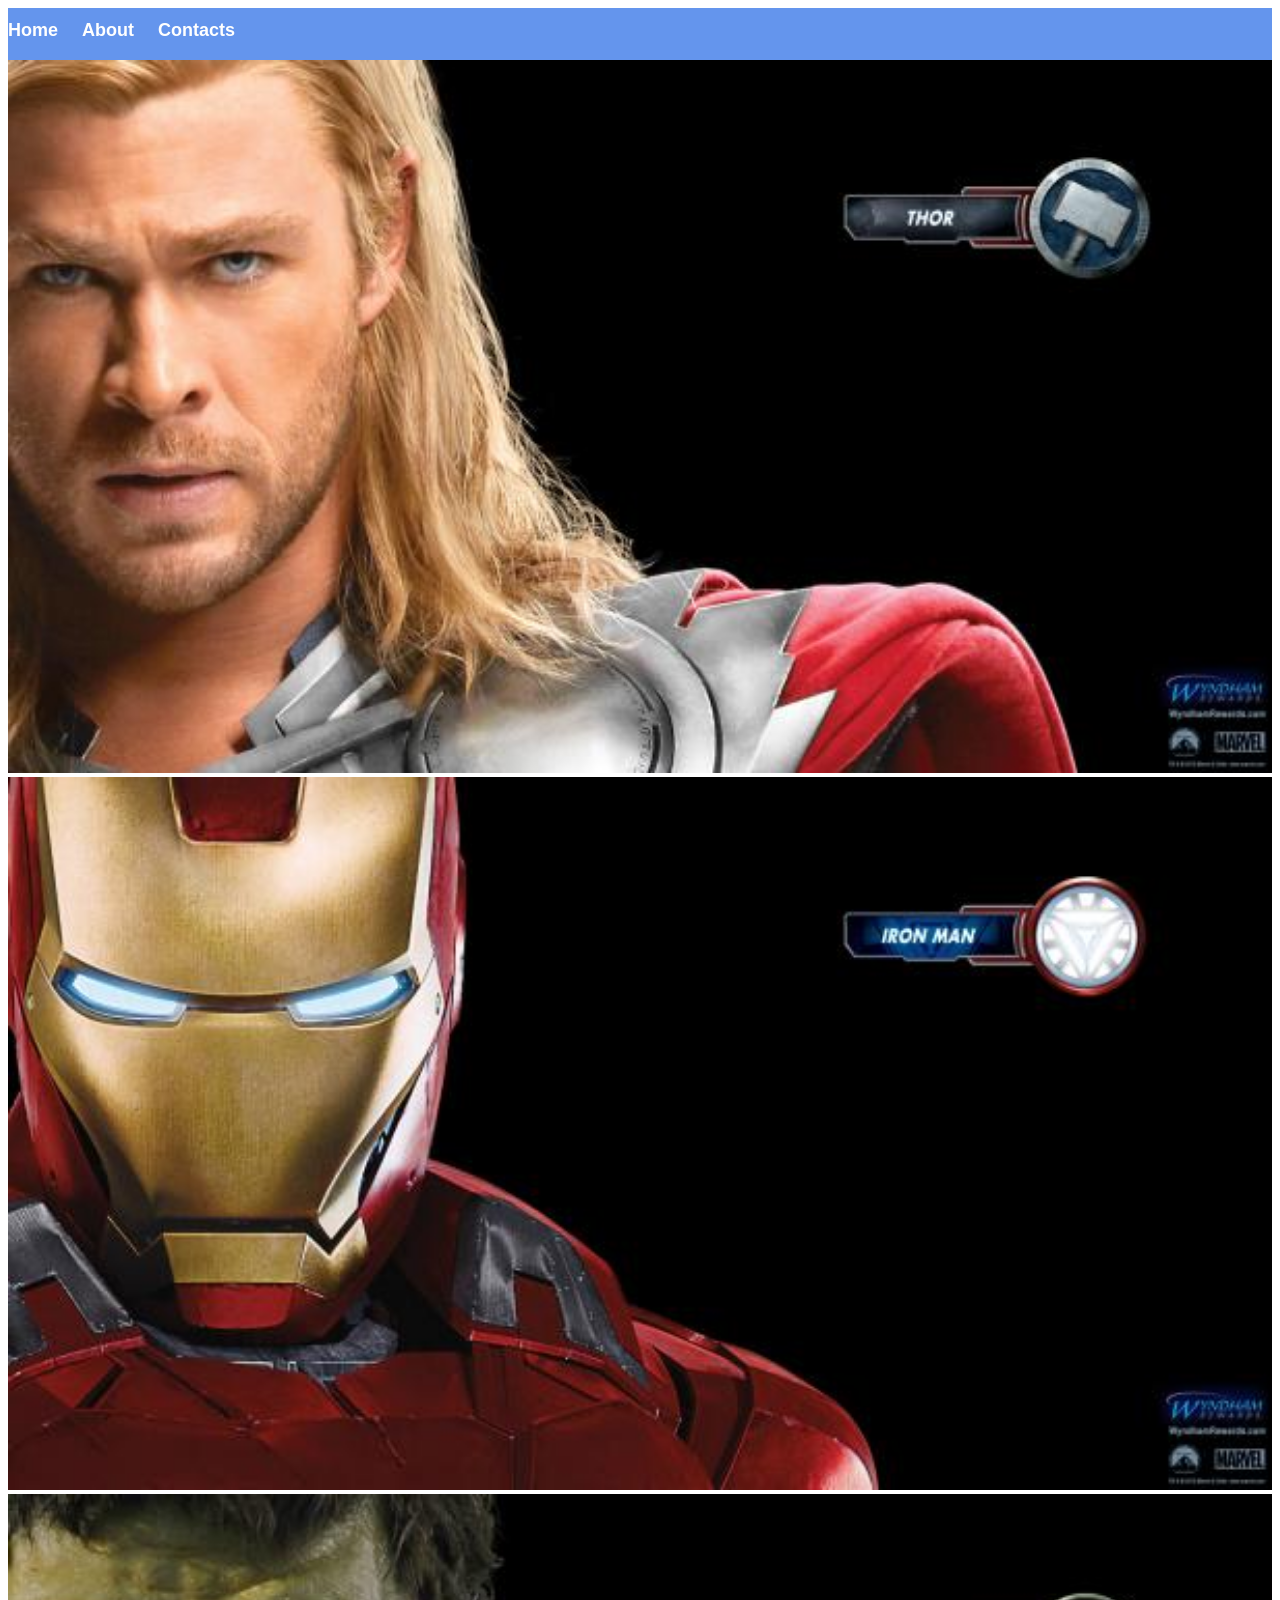
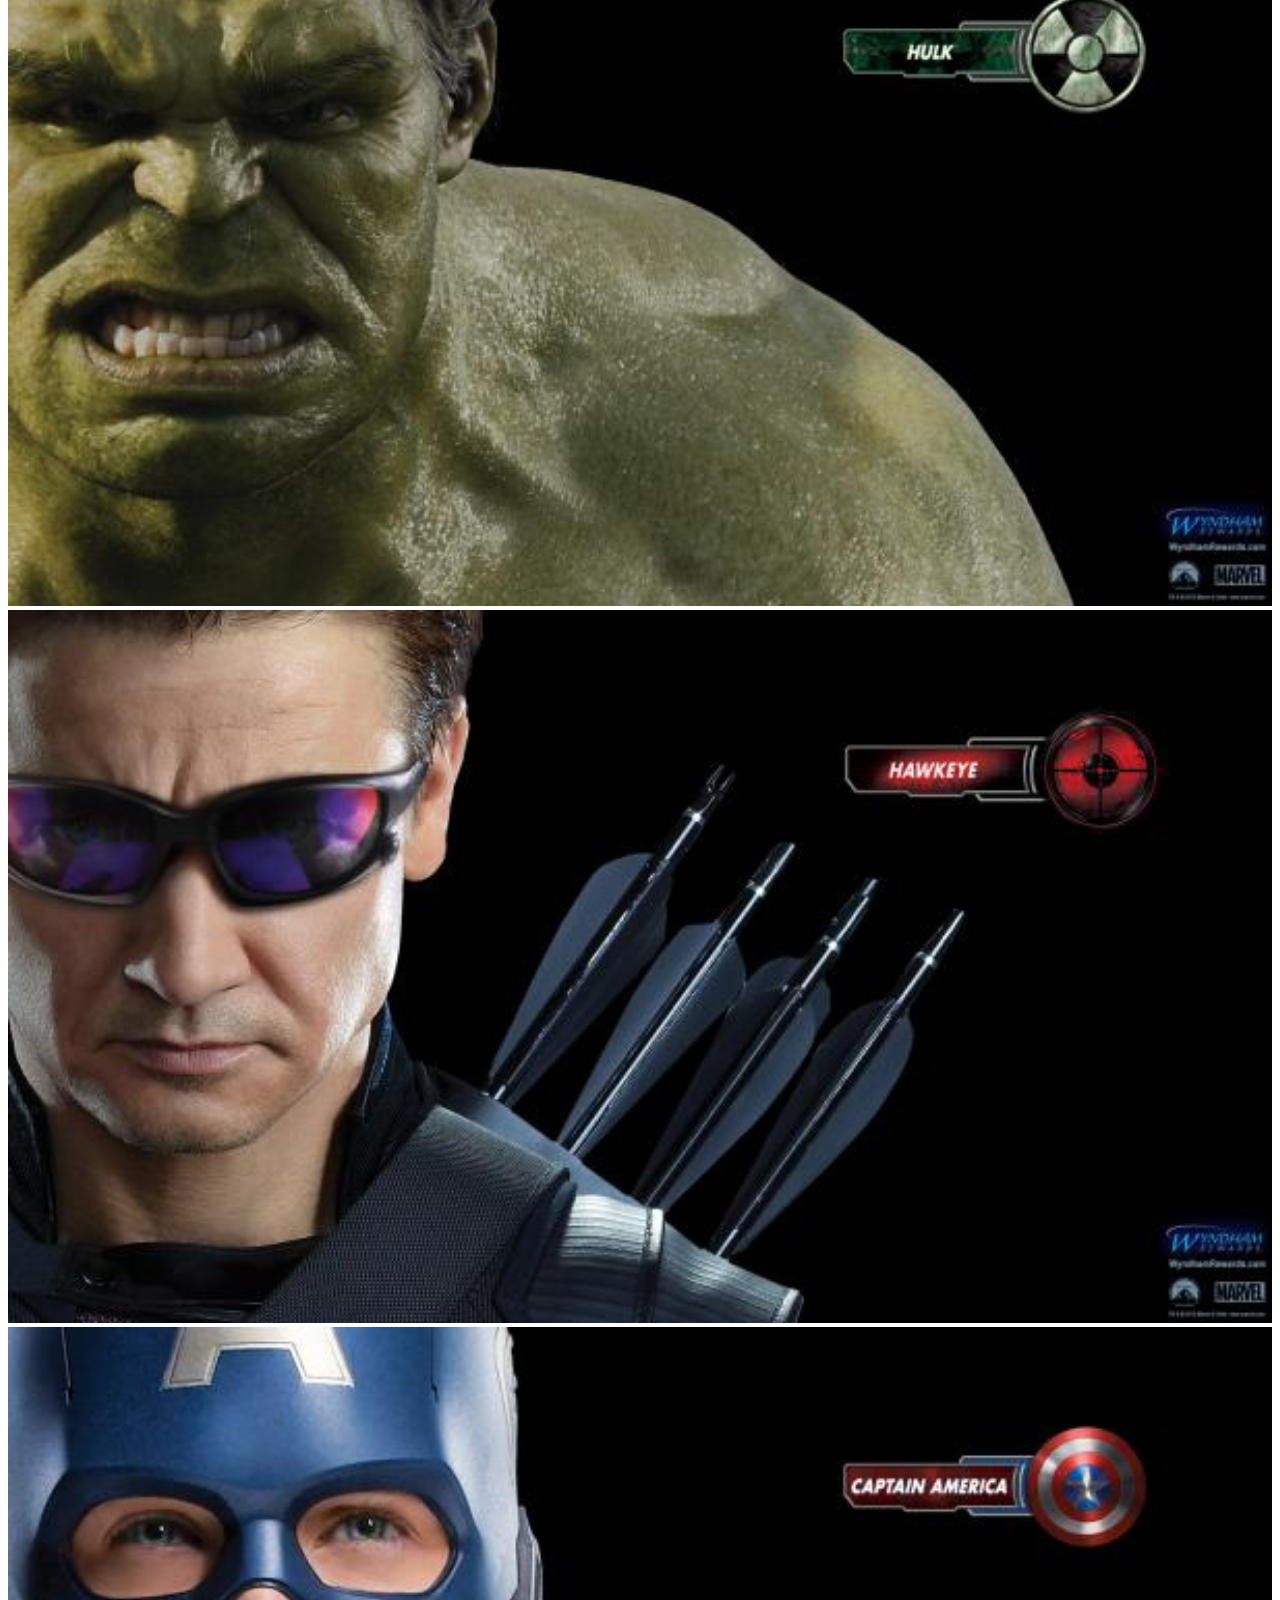
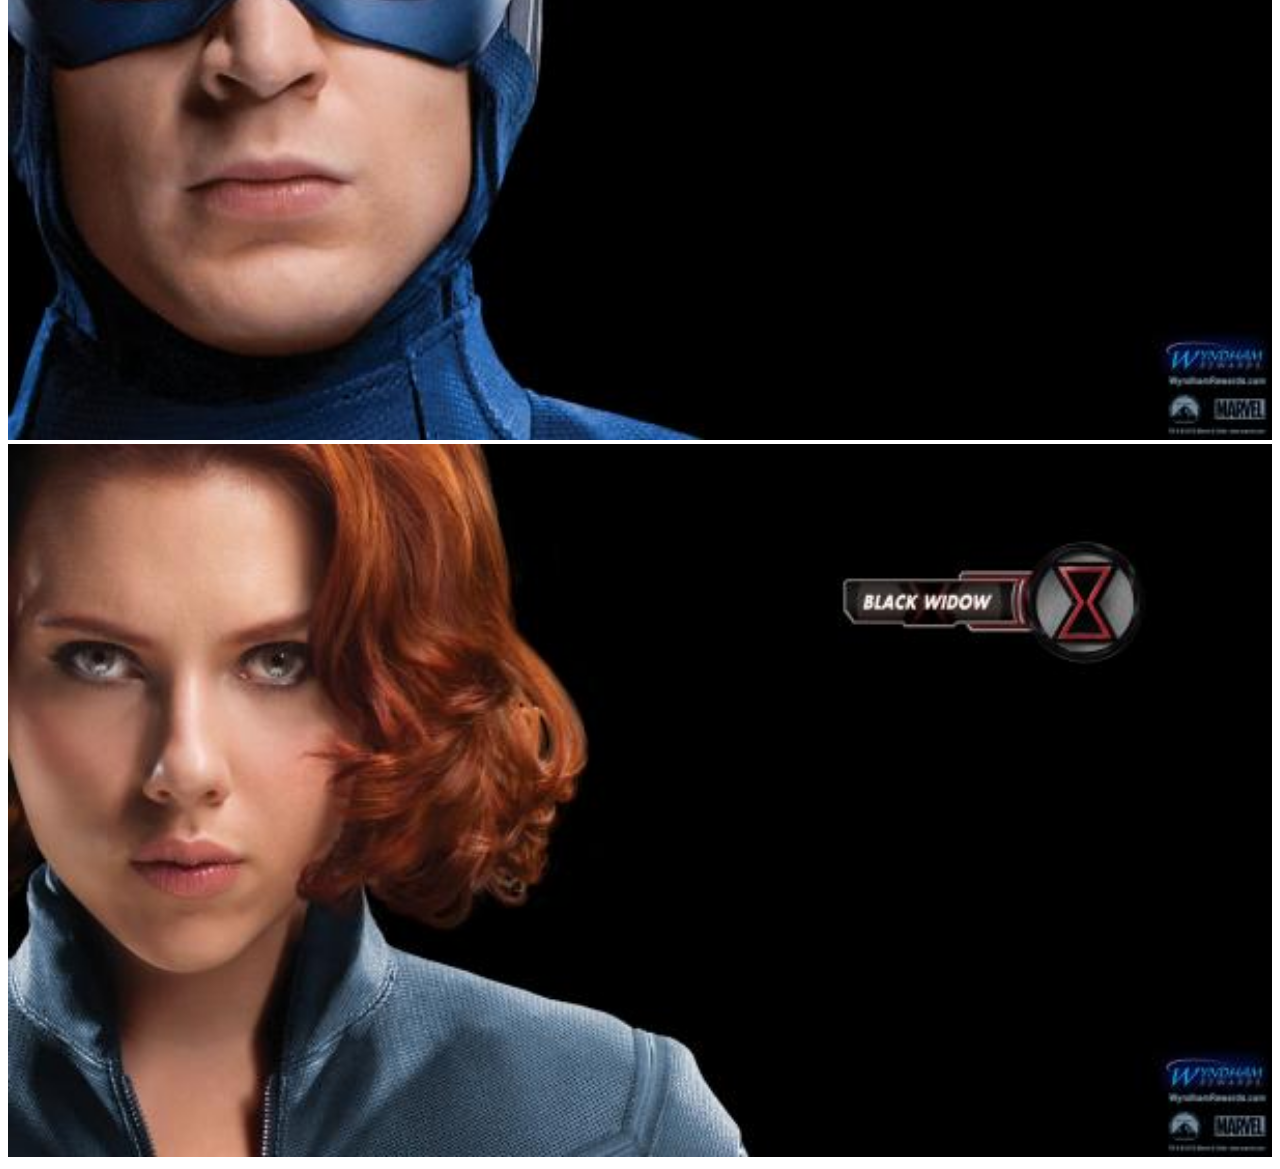
<file: index.html>
<!DOCTYPE html>
<html>
    <head>
        <link rel="stylesheet" href="stylesheet.css">
    </head>

    <body>
        <div id="menu">
            <a href="index.html">Home</a>
            <a href="about.html">About</a>
            <a href="contacts.html">Contacts</a>
        </div>
        <div class="gallery">
            <a href="avenger-1.html"><img src="images/avengers_01.jpg"/></a>
            <a href="avenger-2.html"><img src="images/avengers_02.jpg"/></a>
            <a href="avenger-3.html"><img src="images/avengers_03.jpg"/></a>
            <a href="avenger-4.html"><img src="images/avengers_04.jpg"/></a>
            <a href="avenger-5.html"><img src="images/avengers_05.jpg"/></a>
            <a href="avenger-6.html"><img src="images/avengers_06.jpg"/></a>
        </div>


    </body>



</html>
</file>
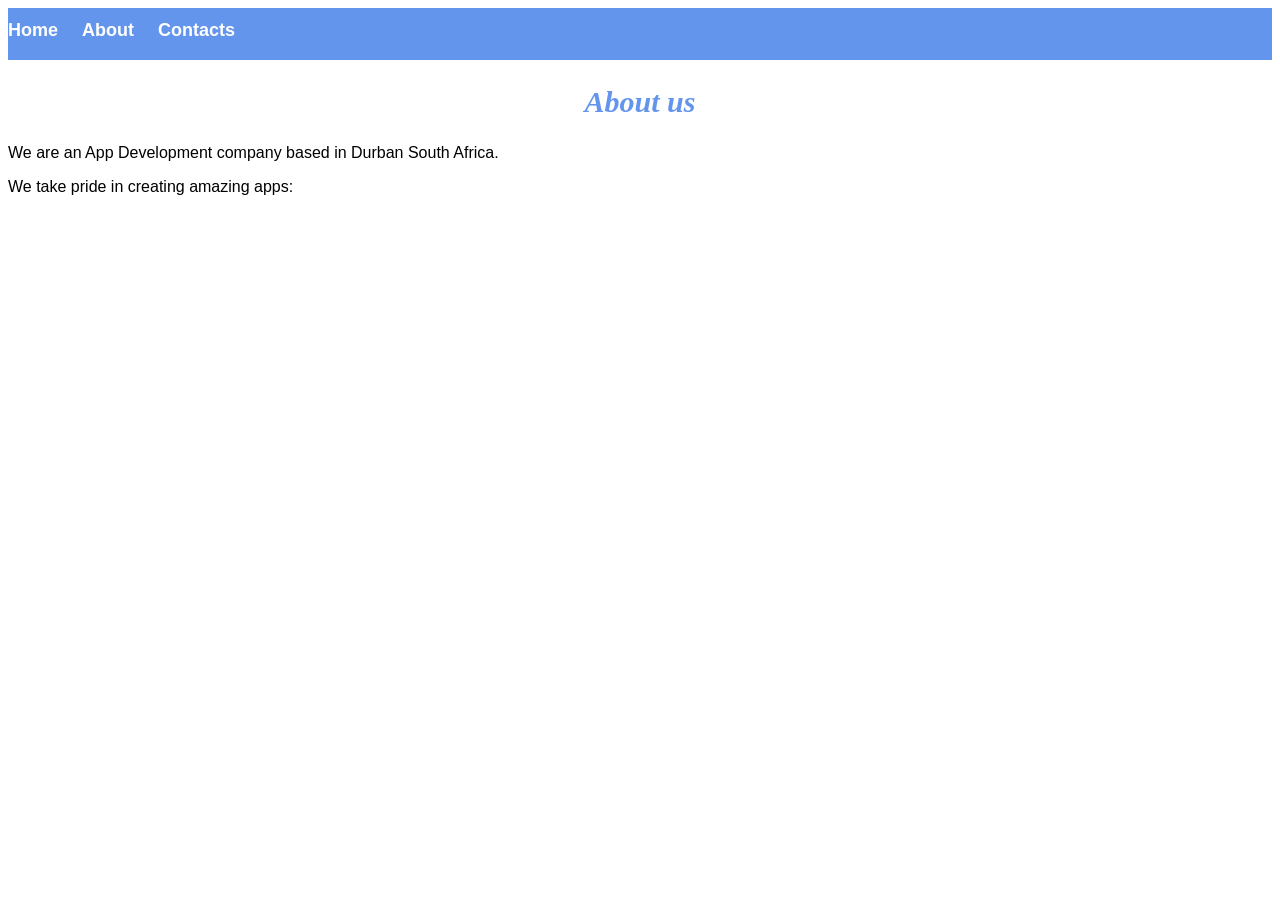
<file: about.html>
<!DOCTYPE html>
<html>
    <head>
<link rel="stylesheet" href="stylesheet.css">
    </head>

    <body>
         <div id="menu">
            <a href="index.html">Home</a>
            <a href="about.html">About</a>
            <a href="contacts.html">Contacts</a>
        </div>
        
        <h2>About us</h2>
        
        <p>We are an App Development company based in Durban South Africa.</p>
        <p>We take pride in creating amazing apps:</p>    


    </body>



</html>
</file>
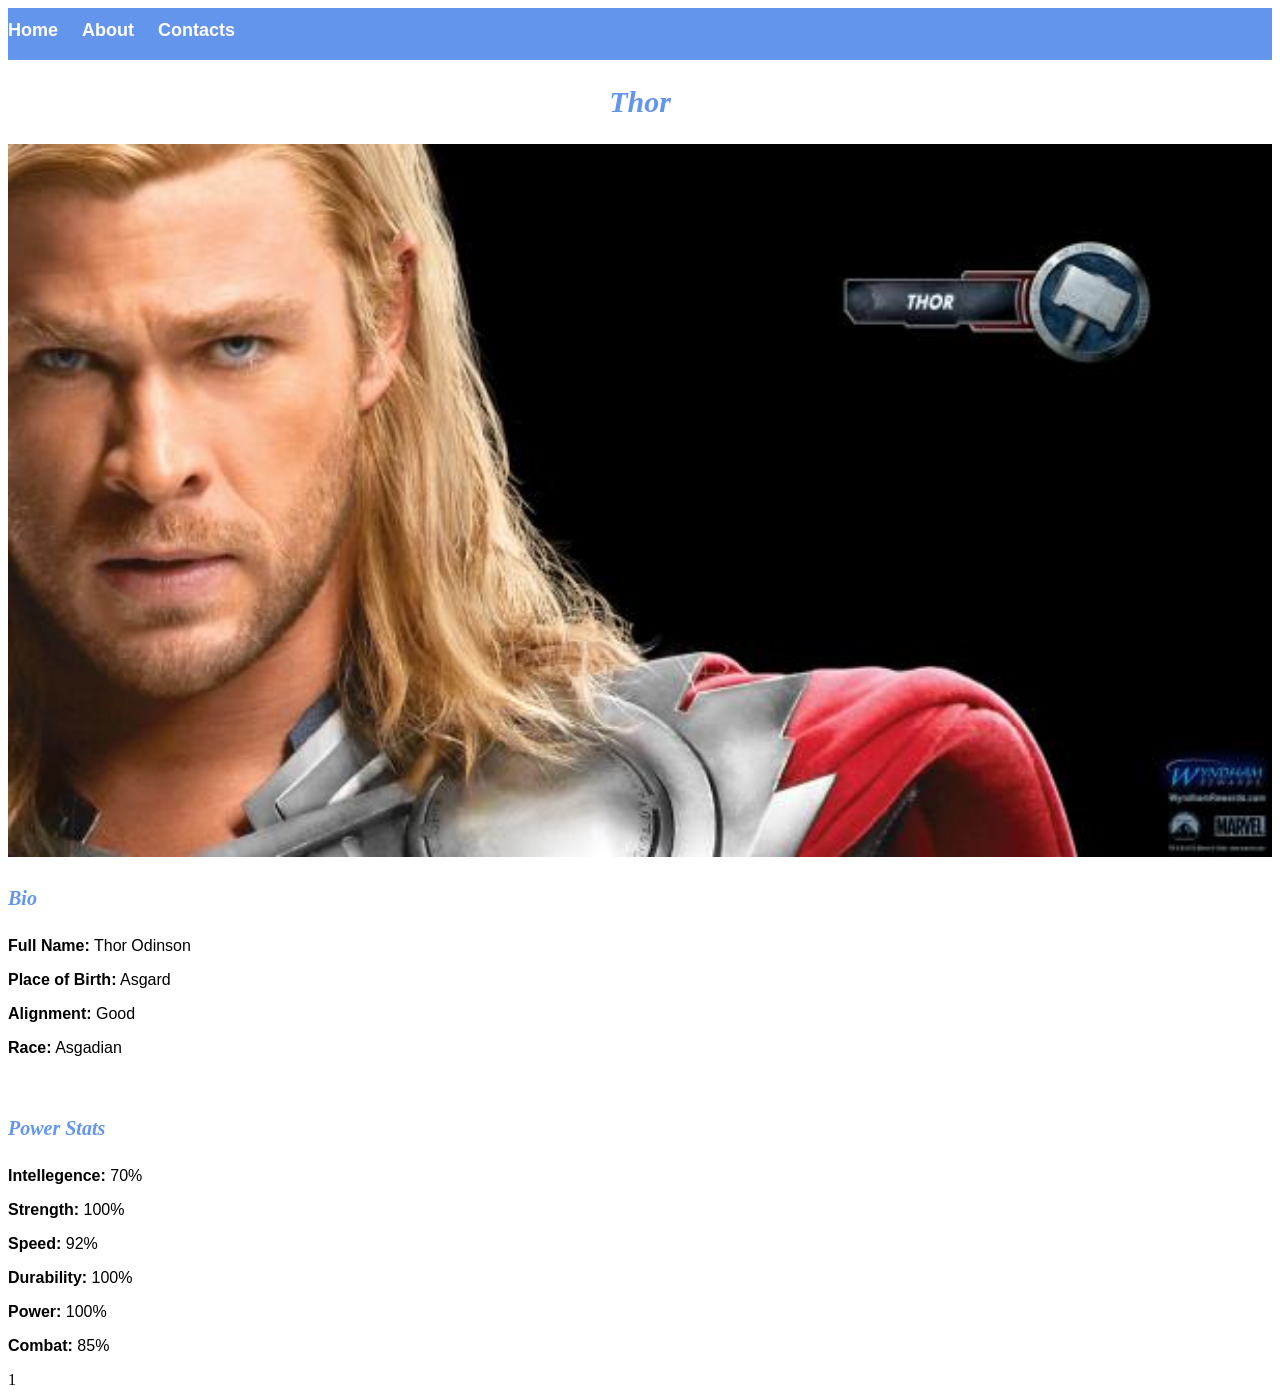
<file: avenger-1.html>
<!DOCTYPE html>
<html>
    <head>
        <link rel="stylesheet" href="stylesheet.css">
    </head>

    <body>
         <div id="menu">
            <a href="index.html">Home</a>
            <a href="about.html">About</a>
            <a href="contacts.html">Contacts</a>
        </div>
        <h2>Thor</h2>
        <div class="gallery">
            <img src="images/avengers_01.jpg"/>
        </div>
        <h4>Bio</h4>
        <p><b>Full Name:</b> Thor Odinson</p>
        <p><b>Place of Birth:</b> Asgard</p>
        <p><b>Alignment:</b> Good</p>
        <p><b>Race:</b> Asgadian</p>
        <br/>
        <h4>Power Stats</h4>
        <p><b>Intellegence:</b> 70%</p>
        <p><b>Strength:</b> 100%</p>
        <p><b>Speed:</b> 92%</p>
        <p><b>Durability:</b> 100%</p>
        <p><b>Power:</b> 100%</p>
        <p><b>Combat:</b> 85%</p>
    </body>1

</html>
</file>
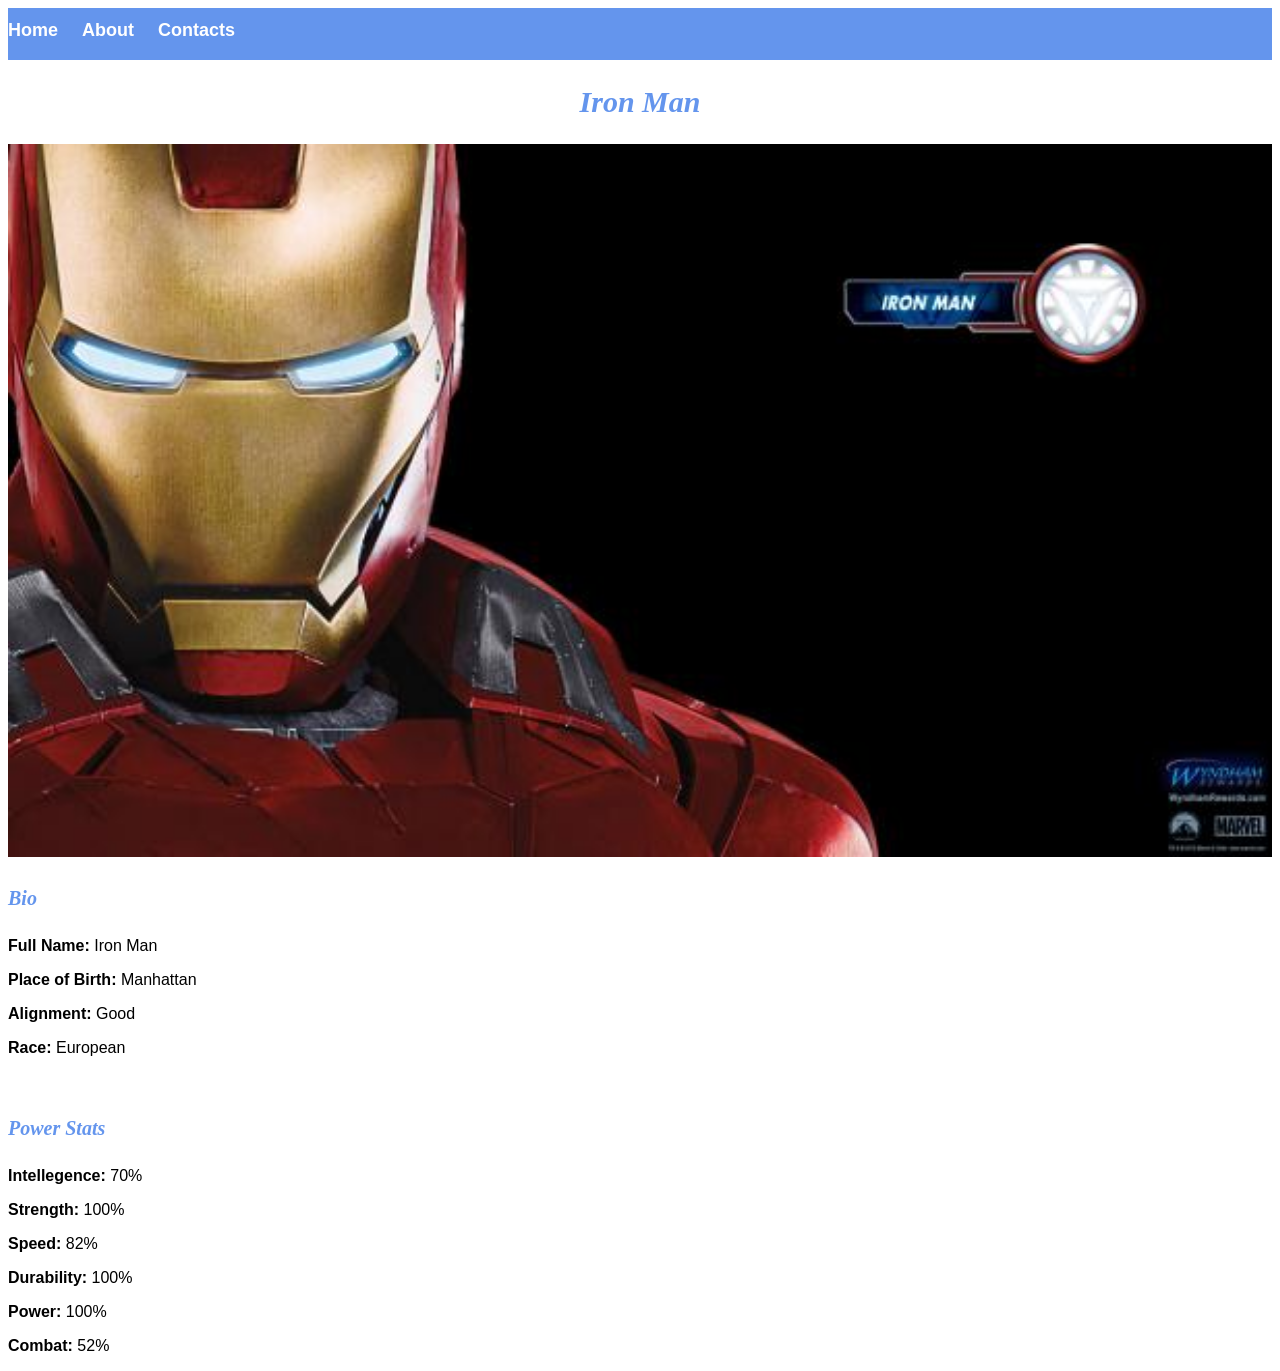
<file: avenger-2.html>
<!DOCTYPE html>
<html>
    <head>
       <link rel="stylesheet" href="stylesheet.css">
    </head>

    <body>
         <div id="menu">
            <a href="index.html">Home</a>
            <a href="about.html">About</a>
            <a href="contacts.html">Contacts</a>
        </div>
        
        <h2>Iron Man</h2>
        <div class="gallery">
            <img src="images/avengers_02.jpg"/>
        </div>
        <h4>Bio</h4>
        <p><b>Full Name:</b> Iron Man</p>
        <p><b>Place of Birth:</b> Manhattan</p>
        <p><b>Alignment:</b> Good</p>
        <p><b>Race:</b> European</p>
        <br/>
        <h4>Power Stats</h4>
        <p><b>Intellegence:</b> 70%</p>
        <p><b>Strength:</b> 100%</p>
        <p><b>Speed:</b> 82%</p>
        <p><b>Durability:</b> 100%</p>
        <p><b>Power:</b> 100%</p>
        <p><b>Combat:</b> 52%</p>

    </body>



</html>
</file>
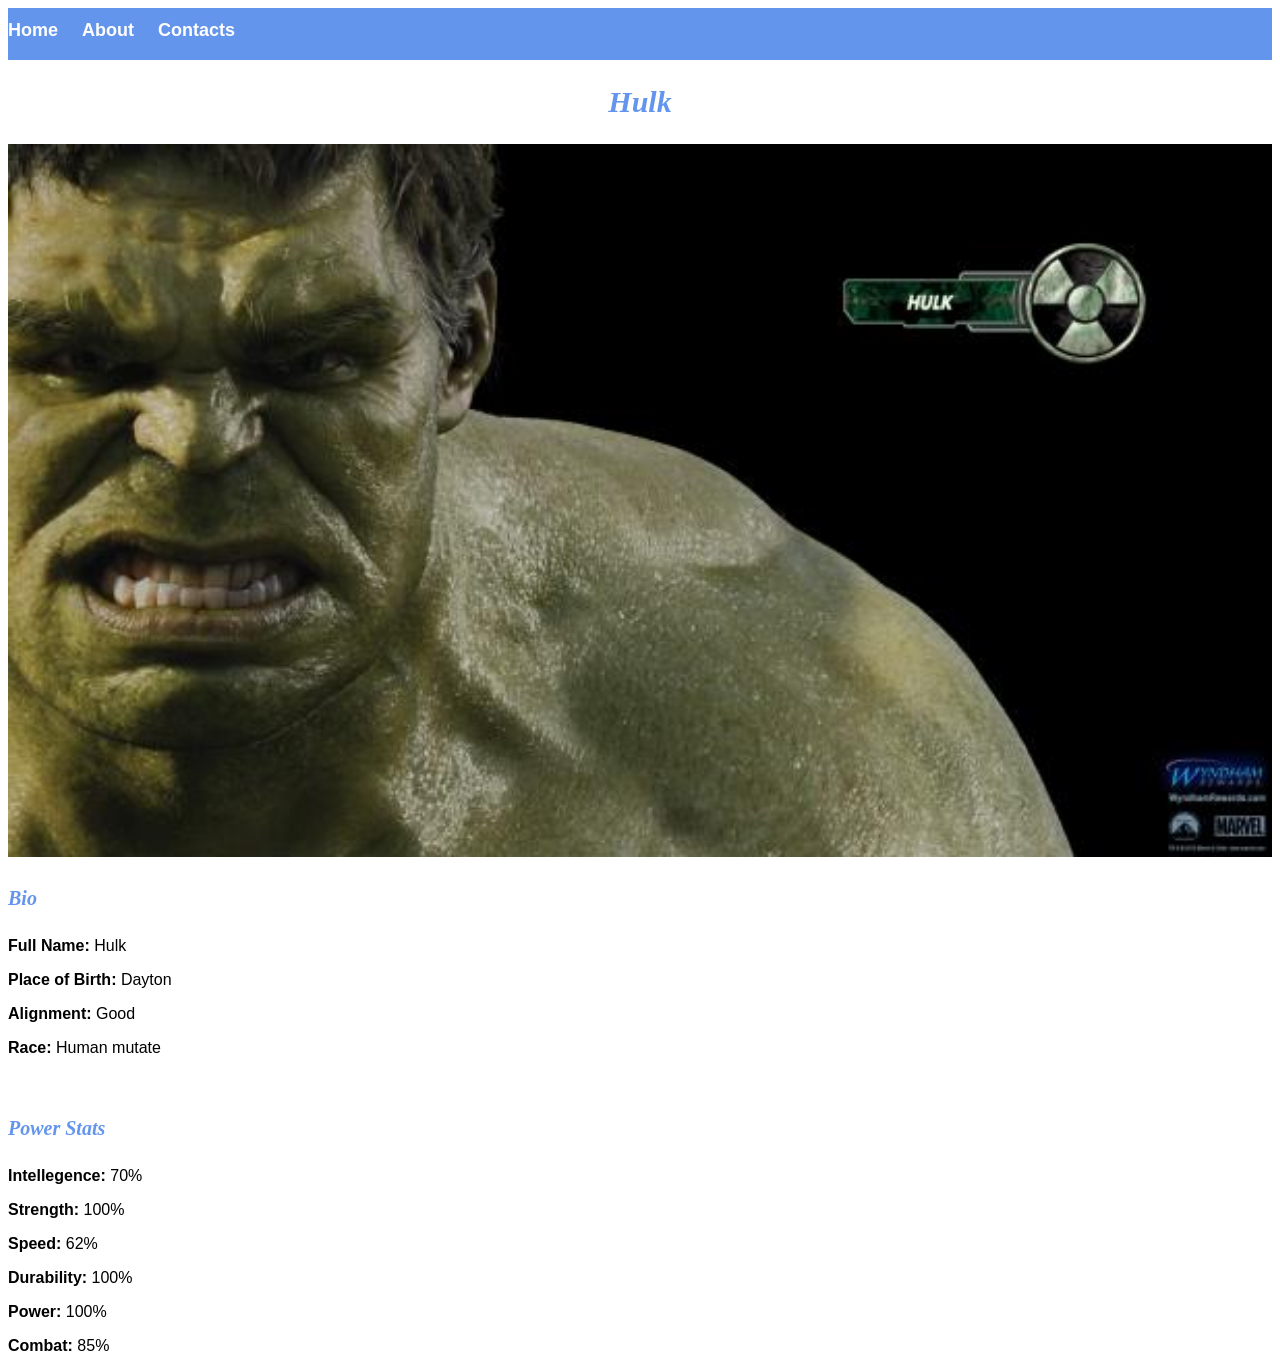
<file: avenger-3.html>
<!DOCTYPE html>
<html>
    <head>
        <link rel="stylesheet" href="stylesheet.css">


    </head>

    <body>
         <div id="menu">
            <a href="index.html">Home</a>
            <a href="about.html">About</a>
            <a href="contacts.html">Contacts</a>
        </div>
        
        <h2>Hulk</h2>
        <div class="gallery">
            <img src="images/avengers_03.jpg"/>
        </div>
        <h4>Bio</h4>
        <p><b>Full Name:</b> Hulk</p>
        <p><b>Place of Birth:</b> Dayton</p>
        <p><b>Alignment:</b> Good</p>
        <p><b>Race:</b> Human mutate</p>
        <br/>
        <h4>Power Stats</h4>
        <p><b>Intellegence:</b> 70%</p>
        <p><b>Strength:</b> 100%</p>
        <p><b>Speed:</b> 62%</p>
        <p><b>Durability:</b> 100%</p>
        <p><b>Power:</b> 100%</p>
        <p><b>Combat:</b> 85%</p>


    </body>



</html>
</file>
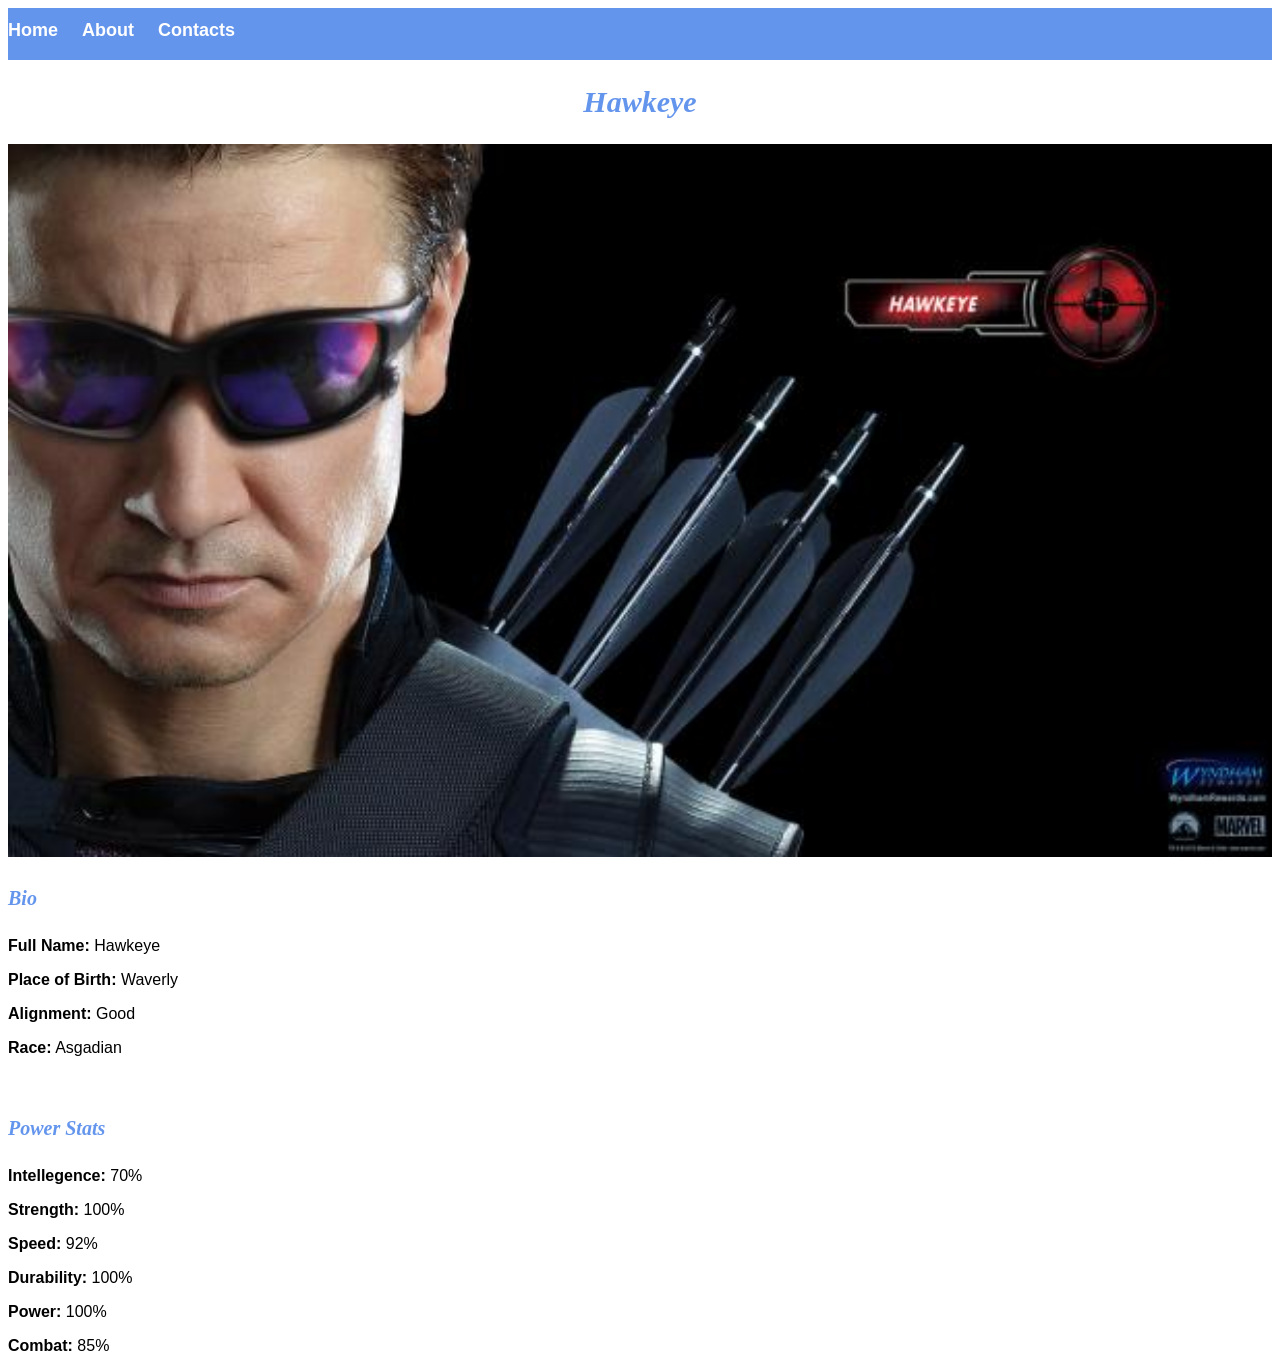
<file: avenger-4.html>
<!DOCTYPE html>
<html>
    <head>
  <link rel="stylesheet" href="stylesheet.css">
    </head>

    <body>
         <div id="menu">
            <a href="index.html">Home</a>
            <a href="about.html">About</a>
            <a href="contacts.html">Contacts</a>
        </div>
        
        <h2>Hawkeye</h2>
        <div class="gallery">
            <img src="images/avengers_04.jpg"/>
        </div>
        <h4>Bio</h4>
        <p><b>Full Name:</b> Hawkeye</p>
        <p><b>Place of Birth:</b> Waverly</p>
        <p><b>Alignment:</b> Good</p>
        <p><b>Race:</b> Asgadian</p>
        <br/>
        <h4>Power Stats</h4>
        <p><b>Intellegence:</b> 70%</p>
        <p><b>Strength:</b> 100%</p>
        <p><b>Speed:</b> 92%</p>
        <p><b>Durability:</b> 100%</p>
        <p><b>Power:</b> 100%</p>
        <p><b>Combat:</b> 85%</p>


    </body>



</html>
</file>
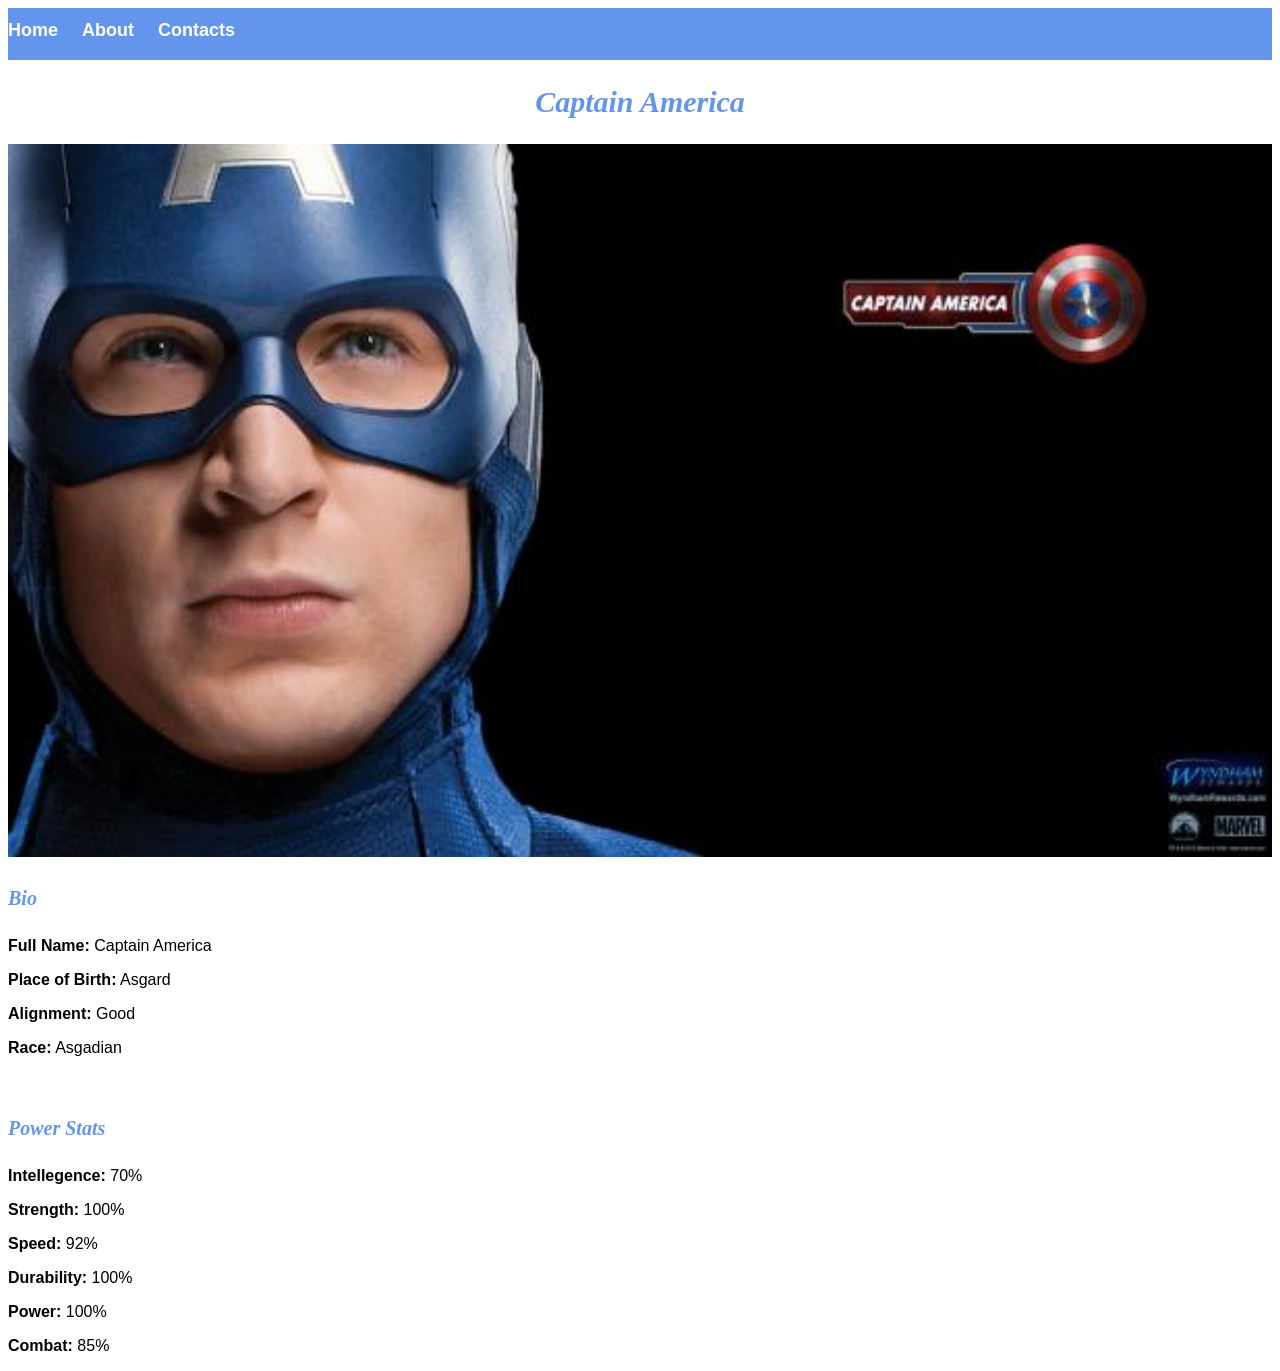
<file: avenger-5.html>
<!DOCTYPE html>
<html>
    <head>
<link rel="stylesheet" href="stylesheet.css">
    </head>

    <body>
         <div id="menu">
            <a href="index.html">Home</a>
            <a href="about.html">About</a>
            <a href="contacts.html">Contacts</a>
        </div>
        
        <h2>Captain America</h2>
        <div class="gallery">
            <img src="images/avengers_05.jpg"/>
        </div>
        <h4>Bio</h4>
        <p><b>Full Name:</b> Captain America</p>
        <p><b>Place of Birth:</b> Asgard</p>
        <p><b>Alignment:</b> Good</p>
        <p><b>Race:</b> Asgadian</p>
        <br/>
        <h4>Power Stats</h4>
        <p><b>Intellegence:</b> 70%</p>
        <p><b>Strength:</b> 100%</p>
        <p><b>Speed:</b> 92%</p>
        <p><b>Durability:</b> 100%</p>
        <p><b>Power:</b> 100%</p>
        <p><b>Combat:</b> 85%</p>


    </body>



</html>
</file>
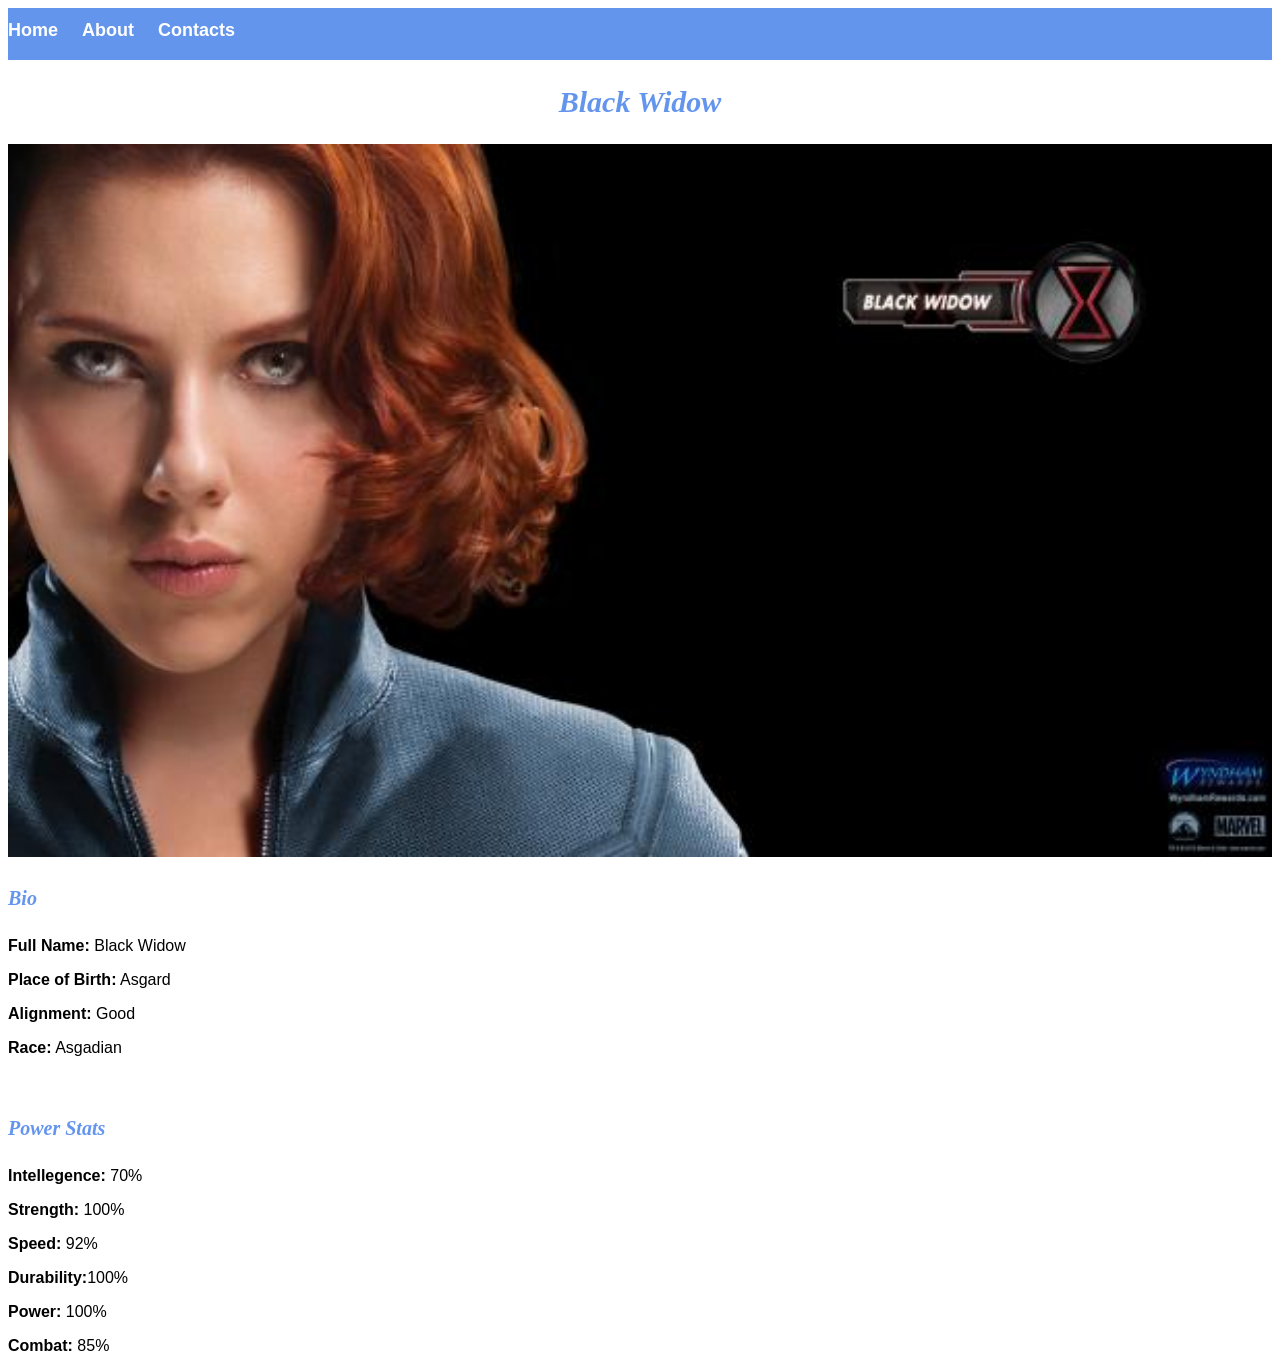
<file: avenger-6.html>
<!DOCTYPE html>
<html>
    <head>
<link rel="stylesheet" href="stylesheet.css">
    </head>

    <body>
         <div id="menu">
            <a href="index.html">Home</a>
            <a href="about.html">About</a>
            <a href="contacts.html">Contacts</a>
        </div>
        
        <h2>Black Widow</h2>
        <div class="gallery">
            <img src="images/avengers_06.jpg"/>
        </div>
        <h4>Bio</h4>
        <p><b>Full Name:</b> Black Widow</p>
        <p><b>Place of Birth:</b> Asgard</p>
        <p><b>Alignment:</b> Good</p>
        <p><b>Race:</b> Asgadian</p>
        <br/>
        <h4>Power Stats</h4>
        <p><b>Intellegence:</b> 70%</p>
        <p><b>Strength:</b> 100%</p>
        <p><b>Speed:</b> 92%</p>
        <p><b>Durability:</b>100%</p>
        <p><b>Power:</b> 100%</p>
        <p><b>Combat:</b> 85%</p>


    </body>



</html>
</file>
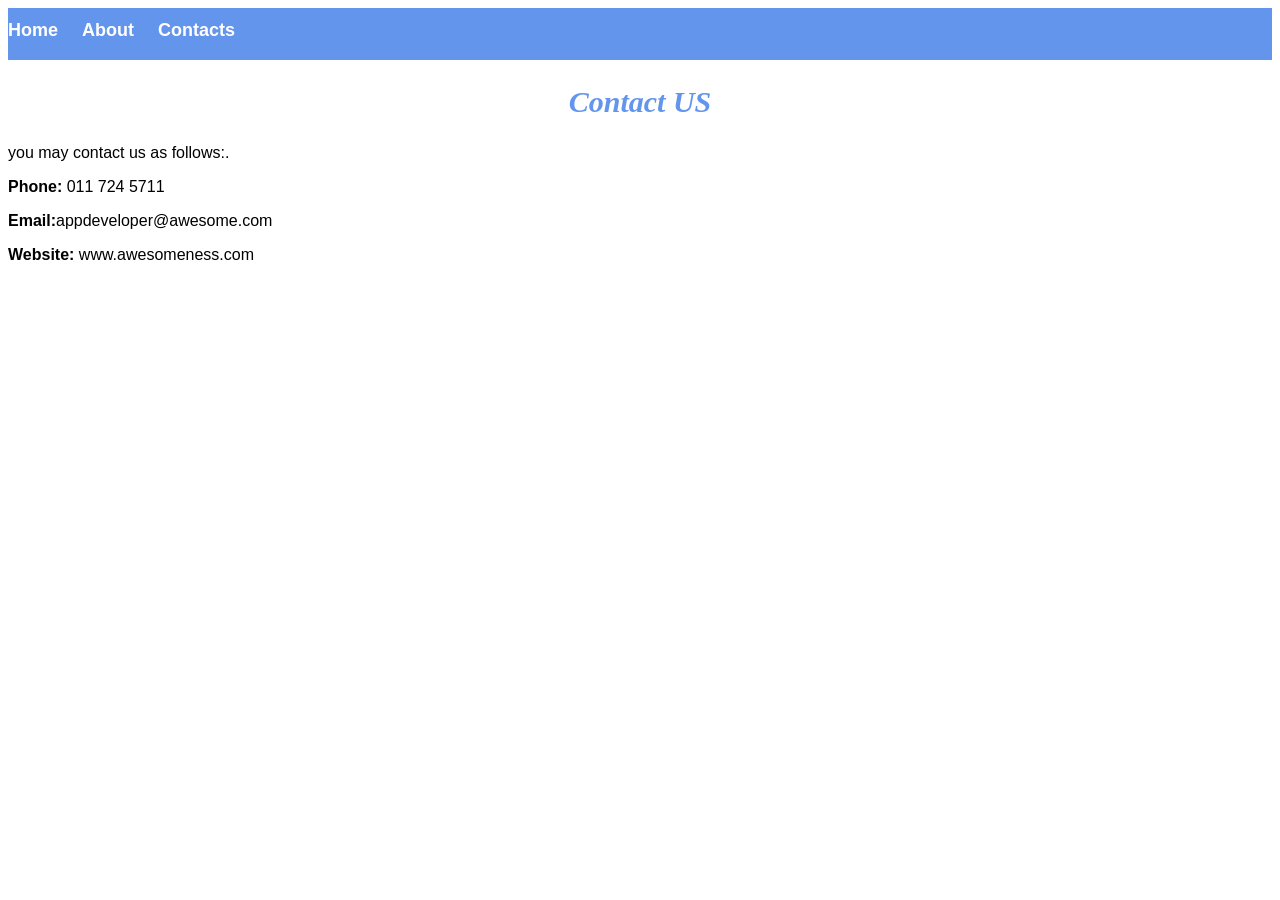
<file: contacts.html>
<!DOCTYPE html>
<html>
    <head>
<link rel="stylesheet" href="stylesheet.css">
    </head>

    <body>
         <div id="menu">
            <a href="index.html">Home</a>
            <a href="about.html">About</a>
            <a href="contacts.html">Contacts</a>
        </div>
        
        <h2>Contact US</h2>
        
        <p>you may contact us as follows:.</p>
        <p><b>Phone:</b> 011 724 5711</p>
        <p><b>Email:</b>appdeveloper@awesome.com</p>
        <p><b>Website:</b> www.awesomeness.com</p>  


    </body>



</html>
</file>
<file: stylesheet.css>
.gallery img{
    width: 100%;
}

h2{
    font-family: impact,fantasy;
    text-align: center;
    font-size: 30px;
    color: cornflowerblue;
    font-style: italic;
}

h4{
    font-family: impact,fantasy;
    font-size: 20px;
    font-style: italic;
    color: cornflowerblue;
}

p{
    font-family: Helvetica, sans-serif;
}

#menu{
    width: 100%;
    height: 40px;
    background-color: cornflowerblue;
    padding-top: 12px;
}
#menu a{
    color: white;
    font-family: melvetical,sans-serif;
    font-size: 18px;
    text-decoration: none;
    font-weight: 800;

    padding-bottom: 20px;
    padding-right: 20px;
}

#menu a:hover{
    color: #5077bd;
}
</file>
